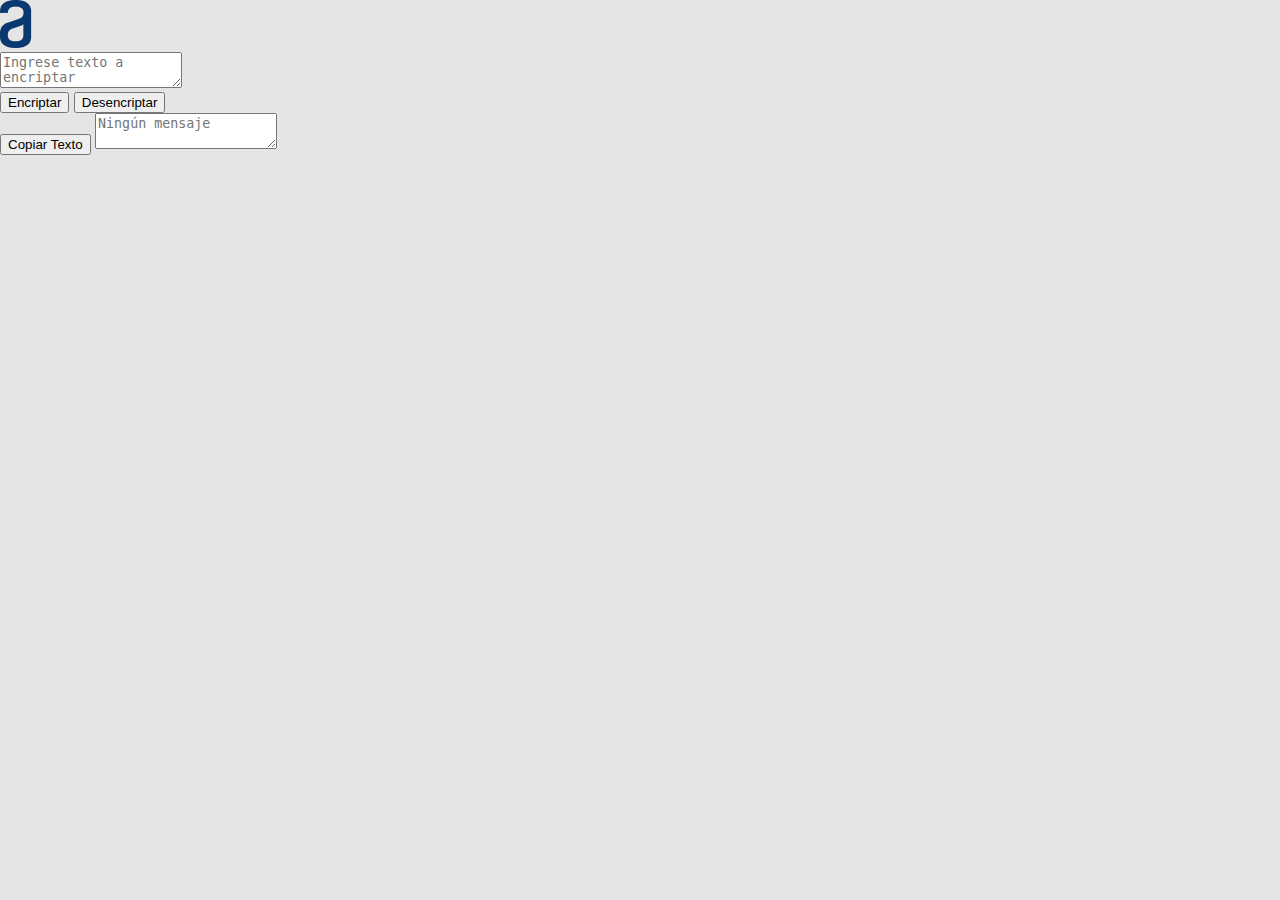
<file: Challenges/Challenge One - Encriptador de Texto/index.html>
<!DOCTYPE html>
<html lang="es">

<head>
    <meta charset="UTF-8">
    <meta http-equiv="X-UA-Compatible" content="IE=edge">
    <meta name="viewport" content="width=device-width, initial-scale=1.0">
    <link rel="stylesheet" href="style.css">
    <title>Encriptador de Texto</title>
</head>

<body>
    <header>
        <img src="images/Vector.png" alt="Logo Alura">
    </header>
    <main>
        <section>
            <textarea class="text-input" type="text" maxlength="120" name="input-texto" id="input-texto" placeholder="Ingrese texto a encriptar"></textarea>

            <div class="botones">
                <button class="encriptar" onclick="btnEncriptar()">Encriptar</button>
                <button class="desencriptar" onclick="btnDesEncriptar()">Desencriptar</button>
            </div>

        </section>

        <section>
            <button class="copiar" onclick="copiar()">Copiar Texto</button>
            <textarea class="div-mensaje" type="text" id="mensaje" placeholder="Ningún mensaje"></textarea>
        </section>
    </main>
    <script src="script.js"></script>

</body>

</html>
</file>
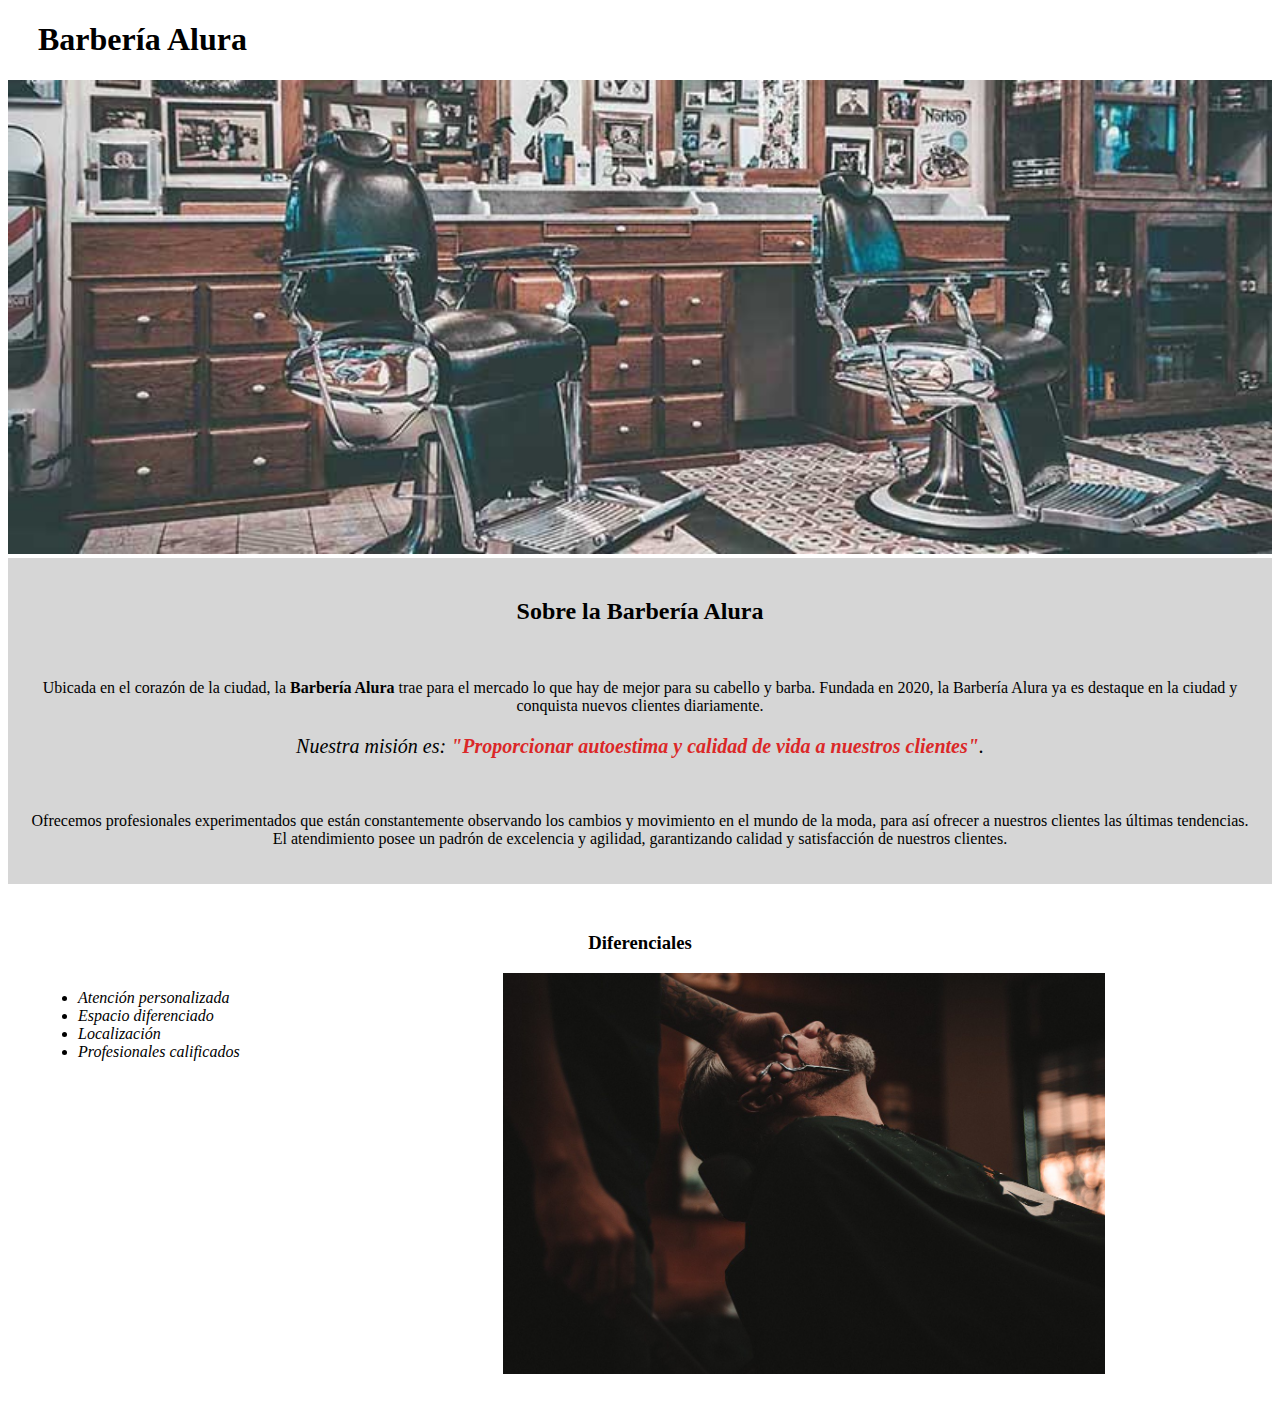
<file: Html5/Parte1/index.html>
<!DOCTYPE html>
<html lang="es">

<head>
    <meta charset="UTF-8">
    <title>Barbería Alura</title>
    <link rel="stylesheet" href="style.css">
</head>

<body>
    <header>
        <h1 class="titulo-principal">
            Barbería Alura
        </h1>

    </header>

    <img id="banner" src="banner/banner.jpg" alt="Imagen-barbería">

    <div class="principal">
        <h2 class="titulo-centrado">Sobre la Barbería Alura</h2>
        <br>
        <p>Ubicada en el corazón de la ciudad, la <strong>Barbería Alura</strong> trae para el mercado lo que hay de
            mejor para su cabello y barba. Fundada en 2020, la Barbería Alura ya es destaque en la ciudad y conquista
            nuevos clientes diariamente.</p>
        <p id="mission"><em>Nuestra misión es: <strong>"Proporcionar autoestima y calidad de vida a nuestros
                    clientes"</strong>.</em></p>
        <br>
        <p>Ofrecemos profesionales experimentados que están constantemente observando los cambios y movimiento en el
            mundo de la moda,
            para así ofrecer a nuestros clientes las últimas tendencias. El atendimiento posee un padrón de excelencia y
            agilidad,
            garantizando calidad y satisfacción de nuestros clientes.
        </p>

    </div>

    <div class="diferenciales">
        <h3 class="titulo-centrado">Diferenciales</h3>
        <ul>
            <li class="items">Atención personalizada</li>
            <li class="items">Espacio diferenciado</li>
            <li class="items">Localización</li>
            <li class="items">Profesionales calificados</li>
        </ul>

        <img src="diferenciales/diferenciales.jpg" alt="Imagen-Barbero" class="imagenDiferenciales">

    </div>
</body>

</html>
</file>
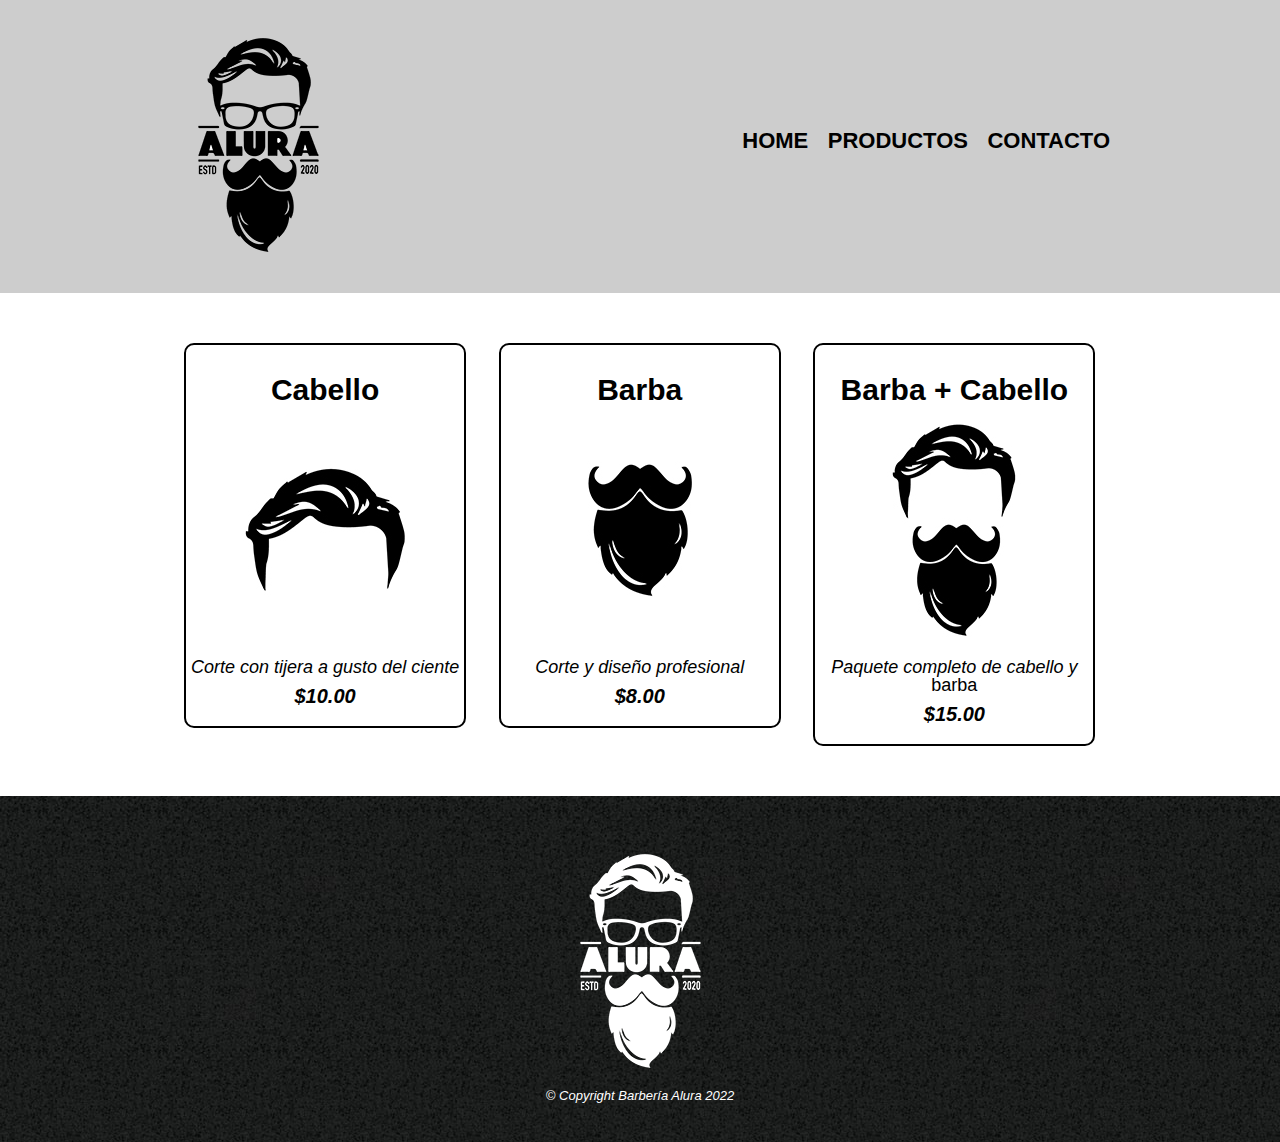
<file: Html5/HTML5/Parte2/productos.html>
<!DOCTYPE html>

<html>

<head>
    <meta charset="UTF-8">
    <title>Productos Barbería Alura</title>
    <link rel="stylesheet" href="reset.css/reset.css">
    <link rel="stylesheet" href="style.css">
</head>

<body>
    <header>
        <div class="caja-header">
            <h1><img src="imagenes/logo.png" alt="Logo encabezado - Barbería Alura"></h1>
            <nav>
                <ul>
                    <li><a href="../Parte1/index.html">Home</a></li>
                    <li><a href="productos.html">Productos</a></li>
                    <li><a href="../Parte3/contacto.html">Contacto</a></li>
                </ul>
            </nav>
        </div>
    </header>

    <main>
        <ul class="productos">

            <li>
                <h2>Cabello</h2>
                <img src="imagenes/cabello.jpg" alt="">
                <p class="producto-descripcion">Corte con tijera a gusto del ciente</p>
                <p class="producto-precio">$10.00</p>
            </li>
            <li>
                <h2>Barba</h2>
                <img src="imagenes/barba.jpg" alt="">
                <p class="producto-descripcion">Corte y diseño profesional</p>
                <p class="producto-precio">$8.00</p>
            </li>
            <li>
                <h2>Barba + Cabello</h2>
                <img src="imagenes/cabello+barba.jpg" alt="">
                <p class="producto-descripcion">Paquete completo de cabello y barba</p>
                <p class="producto-precio">$15.00</p>
            </li>
        </ul>
    </main>
    <footer>
        <img src="imagenes/logo-blanco.png" alt="logo-blanco footer">
        <p class="copyright"> &copy; Copyright  Barbería Alura 2022</p>
    </footer>
</body>

</html>
</file>
<file: Challenges/Challenge One - Encriptador de Texto/style.css>
.main {
    position: relative;
    width: 100%;
    height: 100%;
    
    /* Light blue/light-blue-100 */
    
  }
  
body{
    margin: 0;
    padding: 0;
    box-sizing: border-box;
    font-family: 'Inter', sans-serif;
    background-color: #E5E5E5;
}

.mensaje{
    position: relative;
    margin-top: 20px;
    margin-left: 90px;  
    background-image: url("images/Muñeco.png");  
    background-repeat: no-repeat;
    background-position: 18px;
    background-size: 300px;
}
</file>
<file: Html5/Parte1/style.css>
.titulo-principal {
    padding-left: 30px;
}

#banner {
    width: 100%;
}

.titulo-centrado {
    text-align: center;

}

p {
    text-align: center;
}

em strong {
    color: rgb(219, 40, 40);
}

#mission {
    font-size: 20px;
}

.principal {
    background: #CCCC;
    padding: 20px;
}

.diferenciales {
    background: white;
    padding: 30px;
}


.items {
    font-style: italic;
}

ul {
    display: inline-block;
    vertical-align: top;
    width: 20%;
    margin-right: 15%;

}

.imagenDiferenciales {
    width: 50%;
}
</file>
<file: Html5/HTML5/Parte2/style.css>
body{
    font-family: 'Montserrat', sans-serif;
}

header{
    background-color: #BBBB;
    padding: 20px 0;
}

.caja-header{
    width: 940px;
    position: relative;
    margin: 0 auto ;
}
nav{
    position: absolute;
    top: 110px;
    right: 0;

}

nav li{
    display: inline;
    margin: 0 0 0 15px ;
}

nav a{
    text-transform: uppercase;
    color: black;
    font-weight: bold;
    font-size: 22px;
    text-decoration: none;
    
}

nav a:hover{
    color: #C78c19;
    text-decoration: underline
}


.productos{
    width: 940px;
    margin: 0 auto;
    padding: 50px;
}

.productos li{
    display: inline-block;
    text-align: center;
    width: 30%;
    vertical-align: top;
    /* background-color: #CCCCCC; */
    margin: 0 1.5%;
    padding-top: 30px;
    padding-bottom: 20px;
    box-sizing: border-box;
    border: 2px solid black;
    border-radius: 10px;
}

.productos li:hover{
    border-color: #C78c19;

}

.productos li :active{
    border-color: #088c19;
}

.productos h2{
    font-size: 30px;
    font-weight: bold;
}

.productos li:hover h2{
    font-size: 33px;
}

.producto-descripcion{
    font-size: 18px;
}

.producto-precio{
    font-size: 20px;
    font-weight: bold;
    margin-top: 10px;
}

footer{
    text-align: center;
    
    background: url(imagenes/bg.jpg);
    padding: 40px;
}

.copyright{
    color: white;
    font-size: 13px;
}

form{
    margin: 40px 0;
}

form label, form legend{
    display: block;
    font-size: 20px;
    margin: 0 0 10px;
}

.input-padron{
    display: block;
    margin: 0 0 20px;
    padding: 10px 25px;
    width: 50%;
}

.checkbox{
    margin: 20px 0;
}

.enviar{
    width: 40%;
    padding: 15px 0;
    font-size: 18px;
    font-weight: bold;
    color:white;
    background: orange;
    border:none;
    border-radius: 5px;
    transition: 1s all;
    cursor:pointer;
}

.enviar:hover {
    background: darkorange;
    transform: scale(1.2);
}

table{
    margin: 40px 40px;
}

thead{
    background-color: #555555;
    color: white;
}

td, th{
    font-weight: bold;
    border: 1px solid black;
    padding: 8px 15px;
}

/* CSS para Home */

.banner{
    width: 100%;
}

.principal{
    padding: 3em 0;
    background: #FEFEFE;
    width: 940px;
    margin: 0 auto ;
}

.titulo-principal{
    text-align: center;
    font-size: 2em;
    margin: 0 0 1em;
    clear: left;
    color: rgba(0, 0, 0, 0.5);

}

.titulo-principal::first-letter{
    font-weight: bold;
}
p::first-line{
    font-style: italic;
}


.principal strong, em {
    font-weight: bold;
    font-style: italic;
}

.utensilios{
    width: 120px;
    float: left;
    margin: 0 20px 20px 0;
  
}

.mapa{
    padding: 3em 0;
    background: linear-gradient(#FEFEFE, #888888);
}

.mapa p{
    margin: 0 0 2em;
    text-align: center;
}

.mapa-contenido{
    width: 940px;
    margin: 0 auto;
}

/* Diferenciales */
.diferenciales {
    background: #888888;
    padding: 3em 0;
    
}


.contenido-diferenciales{
    width: 640px;
    margin-left:25%;
    margin-bottom: 5%;
    display: inline-flex;
}

.lista-diferenciales {
    display: inline-block;
    vertical-align: top; 
    width: 40%;

}

.items{
    line-height: 1.5;
    list-style: none;
}

.items::before{
    content: "☆";
}

.items:first-child{
    font-weight: bold;
}

.imagen-diferenciales {
    width: 60%;
    transition: 400ms;
    box-shadow: 10px -10px 10px  10px rgb(50, 49, 49);
}

.imagen-diferenciales:hover {
    
    opacity: 0.3;
}

.video{
    width: 560px;
    margin: 1em auto;
    box-shadow: 10px -10px 10px black;
}

/* pantalla responsiva si el dispositivo tiene hasta 480px de pantalla */
/* @media screen and (max-width:480px){

    .h1{
        text-align: center;
    }

    .nav{
        position: static;
    }

    .caja, .principal, .mapa-contenido, .contenido-diferenciales, .video{
        width: auto;
    }

    .lista-diferenciales, .imagen-diferenciales{
        width: 100%;
    }

} */
</file>
